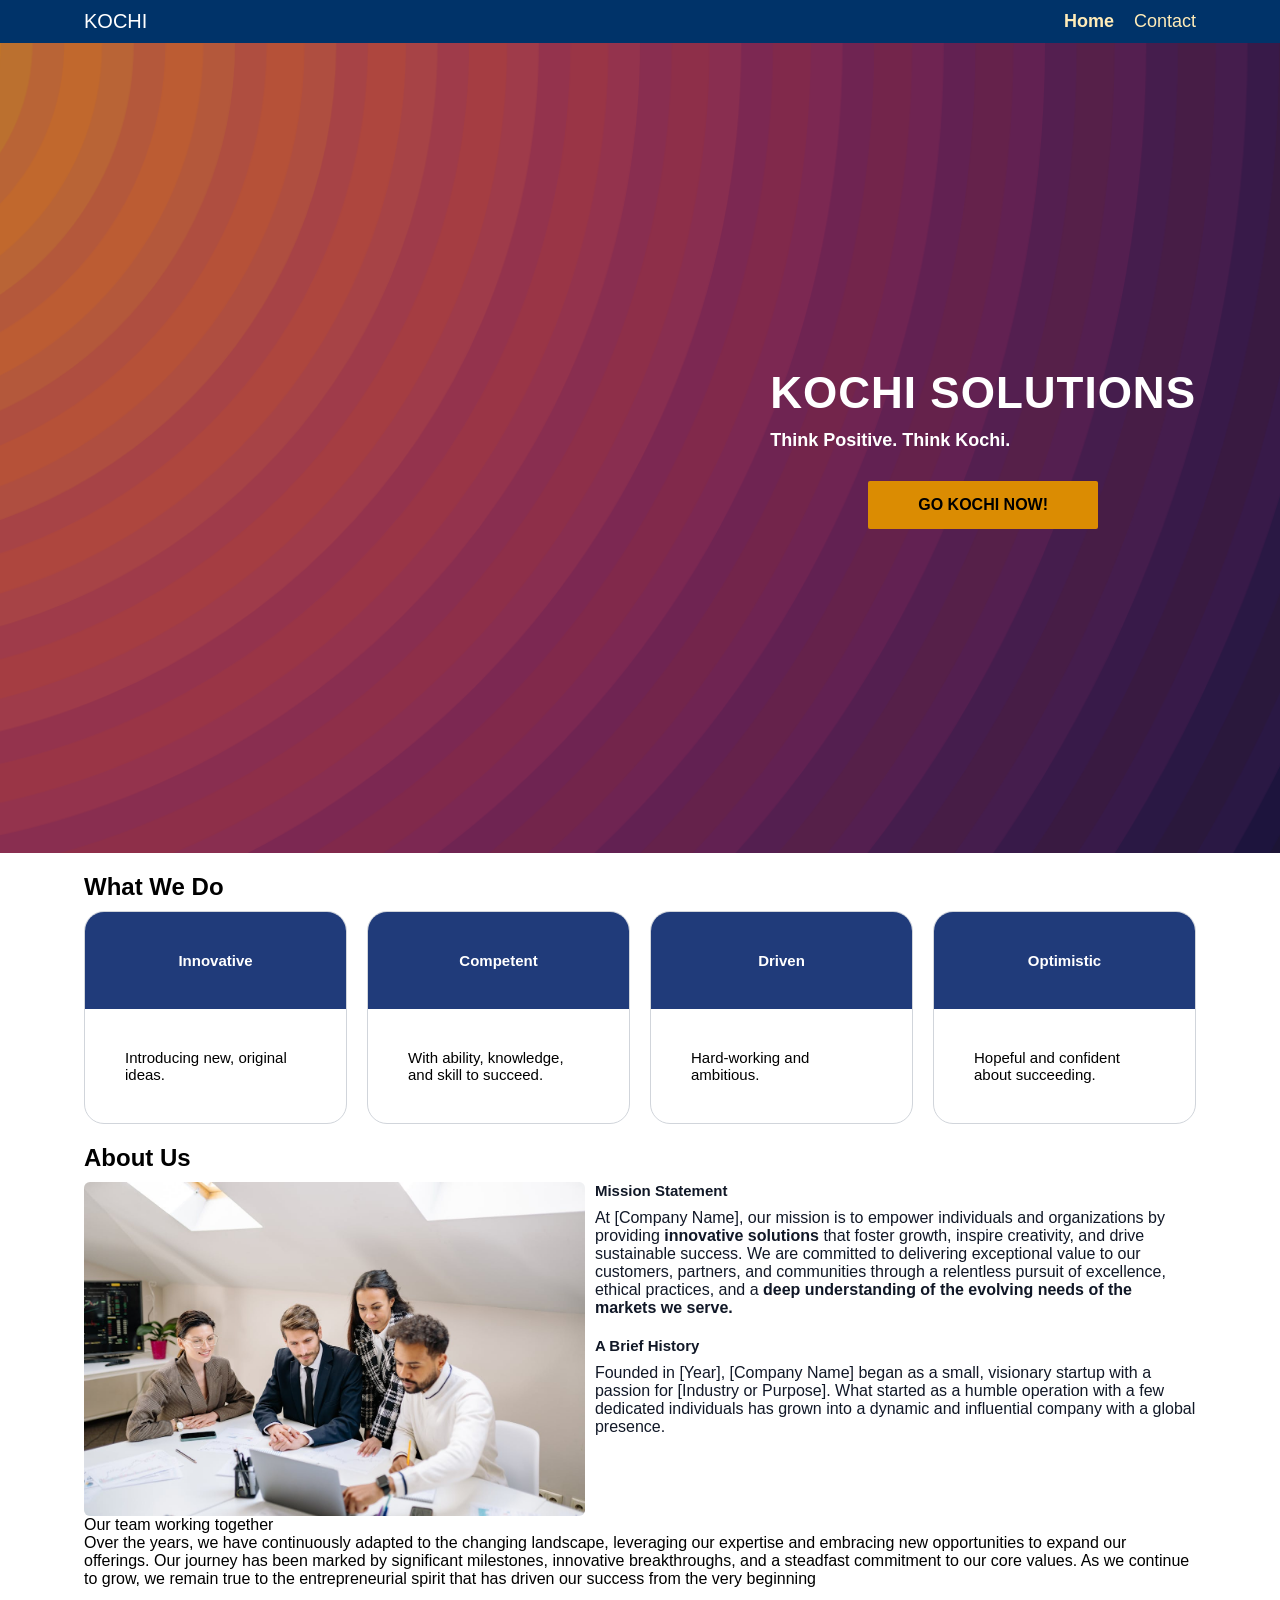
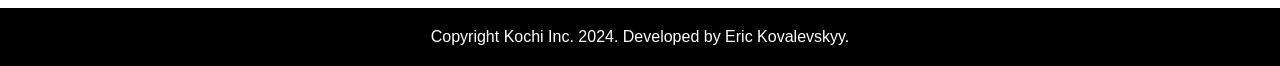
<file: index.html>
<!DOCTYPE html>
<html lang="en">

<head>
    <meta charset="UTF-8">
    <meta name="viewport" content="width=device-width, initial-scale=1.0">
    <title>Document</title>
    <link rel="stylesheet" href="css/global.css" />
    <link rel="stylesheet" href="css/home.css" />

</head>

<body>
    <header>
        <nav class="navbar">
            <div class="container">
                <div class="logo">
                    <h2>KOCHI</h2>
                </div>
                <ul class="nav-links">
                    <li>
                        <a href="index.html " class="bold">Home</a>
                    </li>
                    <li>
                        <a href="page/contact.html">Contact</a>
                    </li>
                </ul>
            </div>
        </nav>
    </header>
    <section class="hero">
        <img src="images/rainbow-vortex.png" alt=" rainbow background" class="hero-bg">
        <div class="container">
            <div class="hero-content">
                <h1>KOCHI SOLUTIONS</h1>
                <p>Think Positive. Think Kochi.</p>
                <a href="page/contact.html" class="button">GO KOCHI NOW!</a>
            </div>
        </div>
    </section>
    <section class="section">
        <div class="container">
            <h2 class="section-title">What We Do</h2>
            <div class="cards">
                <article class="card">
                    <h3 class="card-title">Innovative</h3>
                    <p class="card-text">Introducing new, original ideas.</p>
                </article>

                <article class="card">
                    <h3 class="card-title">Competent</h3>
                    <p class="card-text">With ability, knowledge, and skill to succeed.</p>
                </article>

                <article class="card">
                    <h3 class="card-title">Driven</h3>
                    <p class="card-text">Hard-working and ambitious.</p>
                </article>

                <article class="card">
                    <h3 class="card-title">Optimistic</h3>
                    <p class="card-text">Hopeful and confident about succeeding.</p>
                </article>
            </div>
        </div>
    </section>
    <section class="section">
        <div class="container">
            <h2 class="section-title">About Us</h2>

            <div class="about-top">
                <figure class="about-media">
                    <img src="images/people-working.jpg" alt="People working together">
                    <figcaption>Our team working together</figcaption>
                </figure>

                <div class="about-content">
                    <h3>Mission Statement</h3>
                    <p>
                        At [Company Name], our mission is to empower individuals and organizations by providing
                        <strong>innovative solutions</strong> that foster growth, inspire creativity, and drive
                        sustainable success. We
                        are committed to delivering exceptional value to our customers, partners, and communities
                        through a relentless pursuit of excellence, ethical practices, and a <strong> deep understanding
                            of
                            the
                            evolving needs of the markets we serve.</strong>
                    </p>

                    <h3>A Brief History</h3>
                    <p>Founded in [Year], [Company Name] began as a small, visionary startup with a passion for
                        [Industry or Purpose]. What started as a humble operation with a few dedicated individuals has
                        grown into a dynamic and influential company with a global presence. </p>

                </div>


            </div>
            <p class="about-bottom">
                Over the years, we have continuously adapted to the changing landscape, leveraging our expertise and
                embracing new opportunities to expand our offerings. Our journey has been marked by significant
                milestones, innovative breakthroughs, and a steadfast commitment to our core values. As we continue
                to grow, we remain true to the entrepreneurial spirit that has driven our success from the very
                beginning

        </div>
    </section>

    <footer class="footer">
        <div class="container">
            <p class="footer-content">Copyright Kochi Inc. 2024. Developed by Eric Kovalevskyy.</p>
        </div>
    </footer>
</body>

</html>
</file>
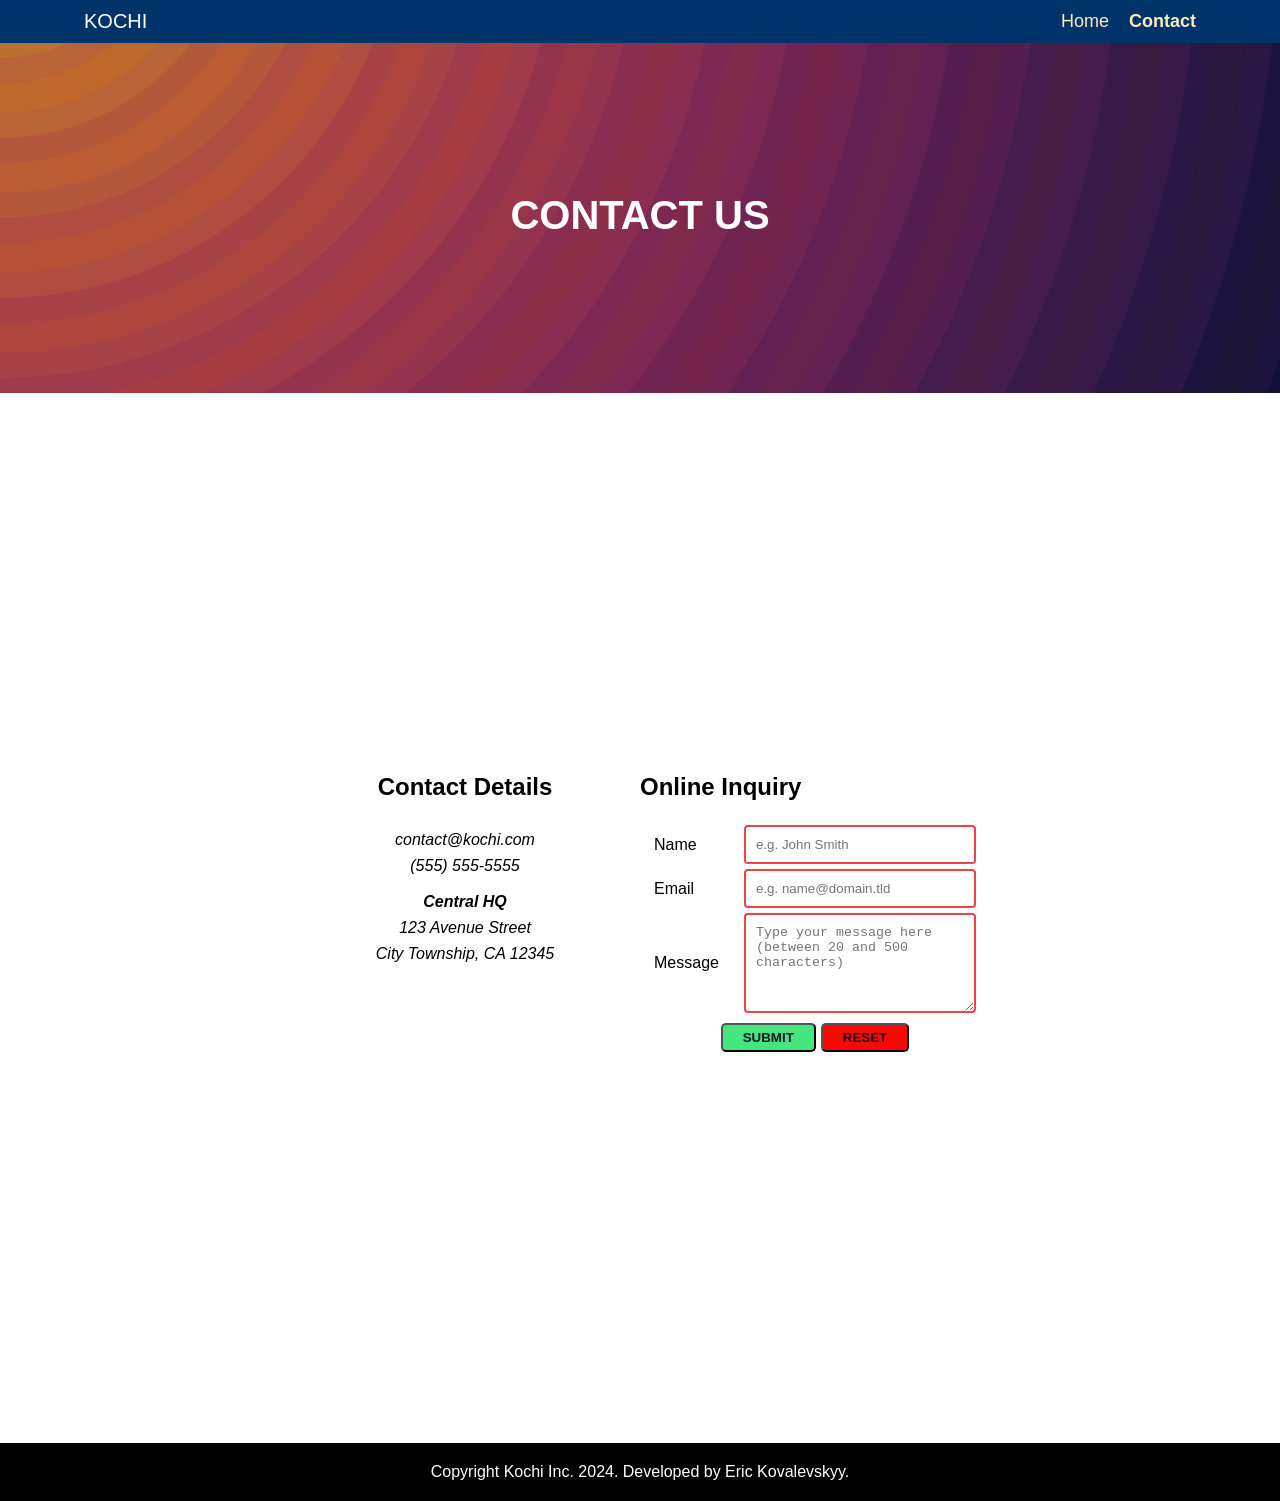
<file: page/contact.html>
<!DOCTYPE html>
<html lang="en">

<head>
    <meta charset="UTF-8">
    <meta name="viewport" content="width=device-width, initial-scale=1.0">
    <title>Document</title>
    <link rel="stylesheet" href="../css/global.css" />
    <link rel="stylesheet" href="../css/contact.css" />
</head>

<body>
    <header>
        <nav class="navbar">
            <div class="container">
                <div class="logo">
                    <h2>KOCHI</h2>
                </div>
                <ul class="nav-links">
                    <li>
                        <a href="../index.html ">Home</a>
                    </li>
                    <li>
                        <a href="../page/contact.html" class="bold">Contact</a>
                    </li>
                </ul>
            </div>
        </nav>
    </header>
    <section class="hero-sec ">
        <img src="../images/rainbow-vortex.png" alt=" rainbow background" class="hero-sec-bg">
        <div class="container">
            <div class="hero-sec-content">
                <h1>CONTACT US</h1>
            </div>
        </div>
    </section>

    <section class="section">
        <div class="container contact-layout">
            <section class="contact-details">
                <h2>Contact Details</h2>
                <address class="address">
                <p>contact@kochi.com</p>
                <p>(555) 555-5555</p>
                <p class="address-title"><strong>Central HQ</strong></p>
                <p>123 Avenue Street</p>
                <p>City Township, CA 12345</p>
                </address>
            </section>


            <section class="contact-form">
                <h2>Online Inquiry</h2>
                <form class="form" action="#" method="post">
                    <div class="form-group">
                        <label for="name">Name</label>
                        <input id="name" name="name" type="text" placeholder="e.g. John Smith" required />
                    </div>

                    <div class="form-group">
                        <label for="email">Email</label>
                        <input id="email" name="email" type="email" placeholder="e.g. name@domain.tld" required />
                    </div>

                    <div class="form-group">
                        <label for="message">Message</label>
                        <textarea id="message" name="message"
                            placeholder="Type your message here (between 20 and 500 characters)" maxlength="500" minlength="20" required></textarea>
                    </div>

                    <div class="form-actions">
                        <button class="btn-success" type="submit">SUBMIT</button>
                        <button class="btn-danger" type="reset">RESET</button>
                    </div>
                </form>
            </section>
        </div>
    </section>


    <footer class="footer">
        <div class="container">
            <p class="footer-content">Copyright Kochi Inc. 2024. Developed by Eric Kovalevskyy.</p>
        </div>
    </footer>
</body>

</html>
</file>
<file: css/global.css>
* {
    box-sizing: border-box;
    margin: 0;
    padding: 0;
}

body {
    font-family: Arial, sans-serif;
}

.container {
    width: 90%;
    max-width: 1200px;
    margin: 0 auto;
    padding: 0px 20px;

}

.navbar {
    background-color: #003369;
}

.navbar .container {
    display: flex;
    justify-content: space-between;
    align-items: center;
    padding: 10px 20px;

}

.logo h2 {
    color: #ffffff;
    font-size: 20px;
    font-weight: 400;
}

.nav-links {
    display: flex;
    gap: 20px;
    list-style: none;
}

.nav-links a {
    text-decoration: none;
    color: #FFECB8;
    font-size: 18px;
}

.nav-links a.bold {
    font-weight: 700;
}

.footer {
    padding: 20px;
    background-color: #000000;
}

.footer-content {
    color: #ffffff;
    display: flex;
    justify-content: center;
}

img {
    max-width: 100%;
    display: block;
}

@media (max-width: 768px) {
    h1 {
        font-size: 34px;
    }


}
</file>
<file: css/home.css>
.hero {
                            position: relative;
                            height: 90vh;
                            display: flex;
                            align-items: center;
                            overflow: hidden;
                        }

                        .hero-bg {
                            position: absolute;
                            width: 100%;
                            height: 100%;
                            object-fit: cover;
                            z-index: -2;
                        }

                        .hero .container {
                            display: flex;
                            justify-content: flex-end;
                        }

                        .hero-content {
                            color: #ffffff;
                            max-width: 600px;

                        }

                        .hero-content h1 {
                            font-size: 44px;
                            margin-bottom: 12px;
                            letter-spacing: 1px;
                            text-align: right;
                        }

                        .hero-content p {
                            font-weight: 700;
                            font-size: 18px;
                            margin-bottom: 20px;
                        }


                        .button {
                            display: block;
                            margin: 30px auto 0;
                            width: fit-content;
                            padding: 15px 50px;
                            background-color: #dB8C02;
                            color: #000000;
                            text-decoration: none;
                            font-weight: 700;
                            border-radius: 2px;
                        }

                        .cards {
                            display: grid;
                            grid-template-columns: repeat(4, 1fr);
                            gap: 20px;

                        }

                        .section-title {
                            padding-top: 20px;
                            padding-bottom: 10px;
                        }

                        .card {
                            border: 1px solid #d1d5db;
                            border-radius: 20px;
                            overflow: hidden;
                            background-color: #ffffff;

                        }

                        .card-title {
                            background-color: #203B7A;
                            color: #ffffff;
                            text-align: center;
                            padding: 40px;
                            font-size: 15px;
                            font-weight: 700;
                        }

                        .card-text {
                            padding: 40px;
                            text-align: left;
                            font-size: 15px;
                            color: #000000;
                        }

                        .about-top {
                            display: grid;
                            grid-template-columns: 1fr 1.2fr;
                            gap: 10px;
                            align-items: start;
                        }


                        .about-media img {
                            width: 100%;
                            border-radius: 6px;
                        }


                        .about-content h3 {
                            font-size: 15px;
                            margin-bottom: 10PX;
                            color: #111827;
                        }

                        .about-content p {
                            margin-bottom: 20px;
                            color: #111827;
                        }

                        .about-bottom {
                            margin-bottom: 20px;
                        }

                        @media (max-width: 768px) {
                            .hero .container {
                                justify-content: center;
                            }

                            .hero-content {
                                text-align: center;
                            }
                        }

                        @media (max-width: 1024px) {
                            .cards {
                                grid-template-columns: repeat(2, 1fr);
                            }
                        }

                        @media (max-width: 768px) {
                            .cards {
                                grid-template-columns: 1fr;
                            }
                        }

                        @media (max-width: 768px) {
                            .about-top {
                                grid-template-columns: 1fr;
                            }
                        }

                        @media (max-width: 768px) {

                            .hero {
                                height: auto;
                                padding: 60px 0;
                            }

                            .hero-content h1 {
                                font-size: 32px;
                            }

                            .cards {
                                grid-template-columns: 1fr;
                            }

                            .about-top {
                                grid-template-columns: 1fr;
                                gap: 20px;
                            }

                        }
</file>
<file: css/contact.css>
.hero-sec {
    position: relative;
    height: 700px;

}

.hero-sec .container {
    display: flex;
    justify-content: center;
}

.hero-sec-bg {
    position: absolute;
    width: 100%;
    height: 50%;
    object-fit: cover;
    z-index: -2;
}

.hero-sec-content h1 {
    font-size: 40px;
    padding-top: 150px;
    color: #ffff;
}

.contact-form h2 {
    padding-bottom: 10px;
}

.contact-details h2 {
    display: flex;
    justify-content: center;
    padding-bottom: 30px;
}

.contact-layout {
    display: flex;
    justify-content: center;

    min-height: 700px;
    padding-top: 30px;
}

.contact-details,
.contact-form {
    width: 350px;
}


.address p {
    display: flex;
    justify-content: center;
    margin-bottom: 8px;
}

.address-title {
    margin-top: 18px;

}

.form {
    padding: 14px;
}

.form-group {
    display: grid;
    grid-template-columns: 90px 1fr;
    align-items: center;
    margin-bottom: 5px;
}

input,
textarea {
    width: 100%;
    border: 2px solid #ef4444;
    border-radius: 4px;
    padding: 10px;
}

textarea {
    min-height: 100px;
}

.form-actions {
    display: flex;
    gap: 5px;
    justify-content: center;
    margin-top: 10px;
}

.btn-success {
    border-radius: 5px;
    padding: 5px 20px;
    background-color: #43e67f;
    color: #0b1220;
    font-weight: bold;
}

.btn-danger {
    border-radius: 5px;
    padding: 5px 20px;
    background-color: #ff0505;
    color: #0b1220;
    font-weight: bold;
}


@media (max-width: 768px) {
    .contact-layout {
        flex-direction: column;
        align-items: center;
        gap: 20px;
    }

    .contact-details,
    .contact-form {
        width: 100%;
        max-width: 520px;
    }

    .form-group {
        grid-template-columns: 1fr;
    }
}
</file>
